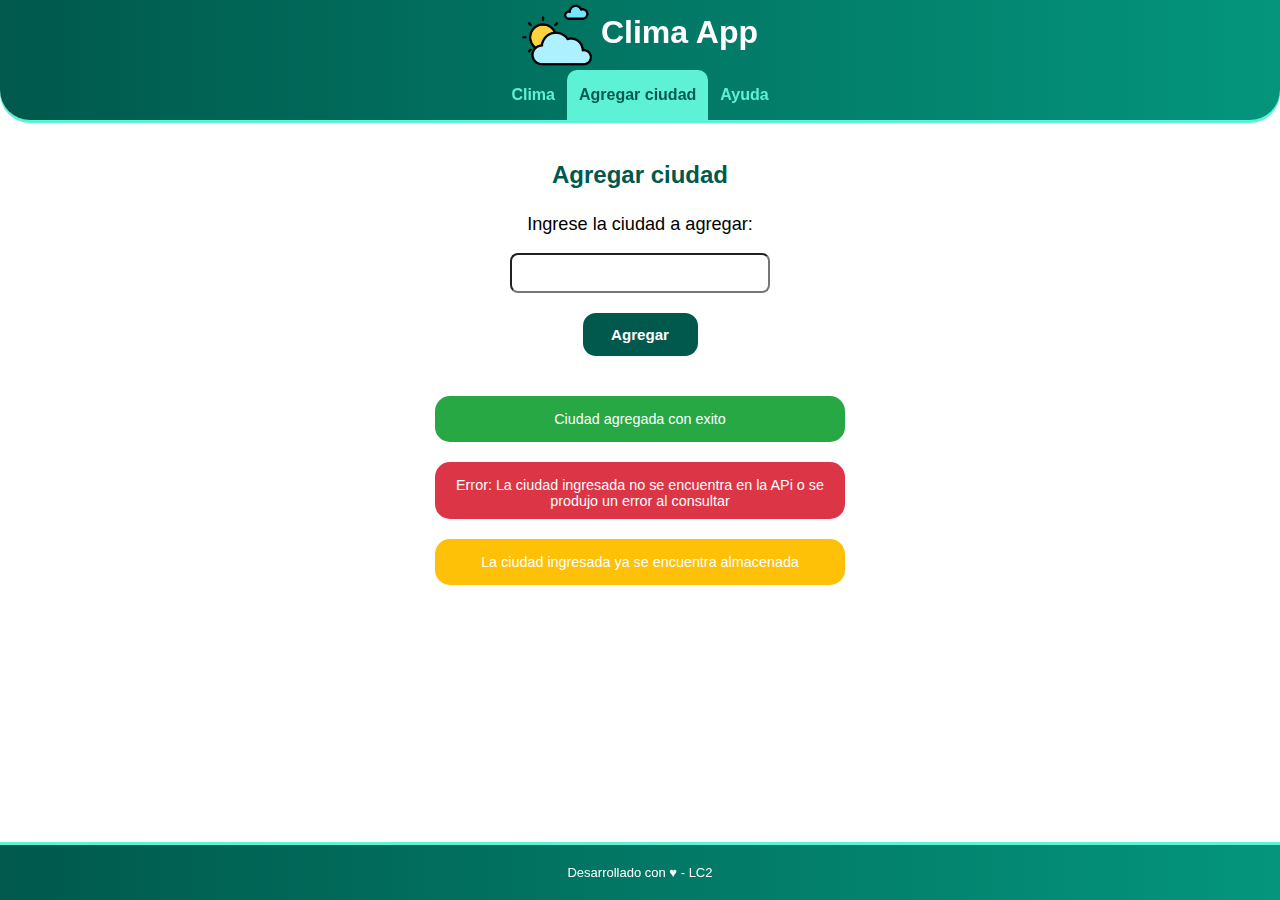
<file: add-city.html>
<!DOCTYPE html>
<html lang="es">

<head>
    <meta charset="UTF-8">
    <meta name="viewport" content="width=device-width, initial-scale=1.0">
    <title>Clima App</title>
    <!-- Estilos CSS -->
    <link rel="stylesheet" href="css/common.css">
    <link rel="stylesheet" href="css/pages/add-city.css">
    <link rel="shortcut icon" href="css/img/iconoClima.ico" type="image/x-icon">
</head>

<body>
    <header>
        <h1>
            <img src="css/img/nubes-y-sol.ico" alt="">
            <span>Clima App</span>
        </h1>
        <nav>
            <ul>
                <li><a href="./index.html">Clima</a></li>
                <li class="current-page"><a href="add-city.html">Agregar ciudad</a></li>
                <li><a href="help.html">Ayuda</a></li>
            </ul>
        </nav>
    </header>
    <!-- Contenido principal de la página -->
    <main>
        <h2>Agregar ciudad</h2>
        <section>
            <form action="">
                <label for="ciudad" style="font-size: 4.8mm;">Ingrese la ciudad a agregar:</label><br><br>
                <input class="ingreso_ciud" type="text" name="ciudad" id="ciudad" required >
                <br>
                <input type="button" value="Agregar" class="agregar_ciud">
            </form>
        </section>
        
        <div class="carteles">
            <div class="success">Ciudad agregada con exito</div>
            <div class="warning">Error: La ciudad ingresada no se encuentra en la APi o se produjo un error al consultar</div>
            <div class="error">La ciudad ingresada ya se encuentra almacenada</div>
        </div>

    </main>
    <footer>
        <p>
            Desarrollado con ♥ - LC2
        </p>
    </footer>
</body>

</html>
</file>
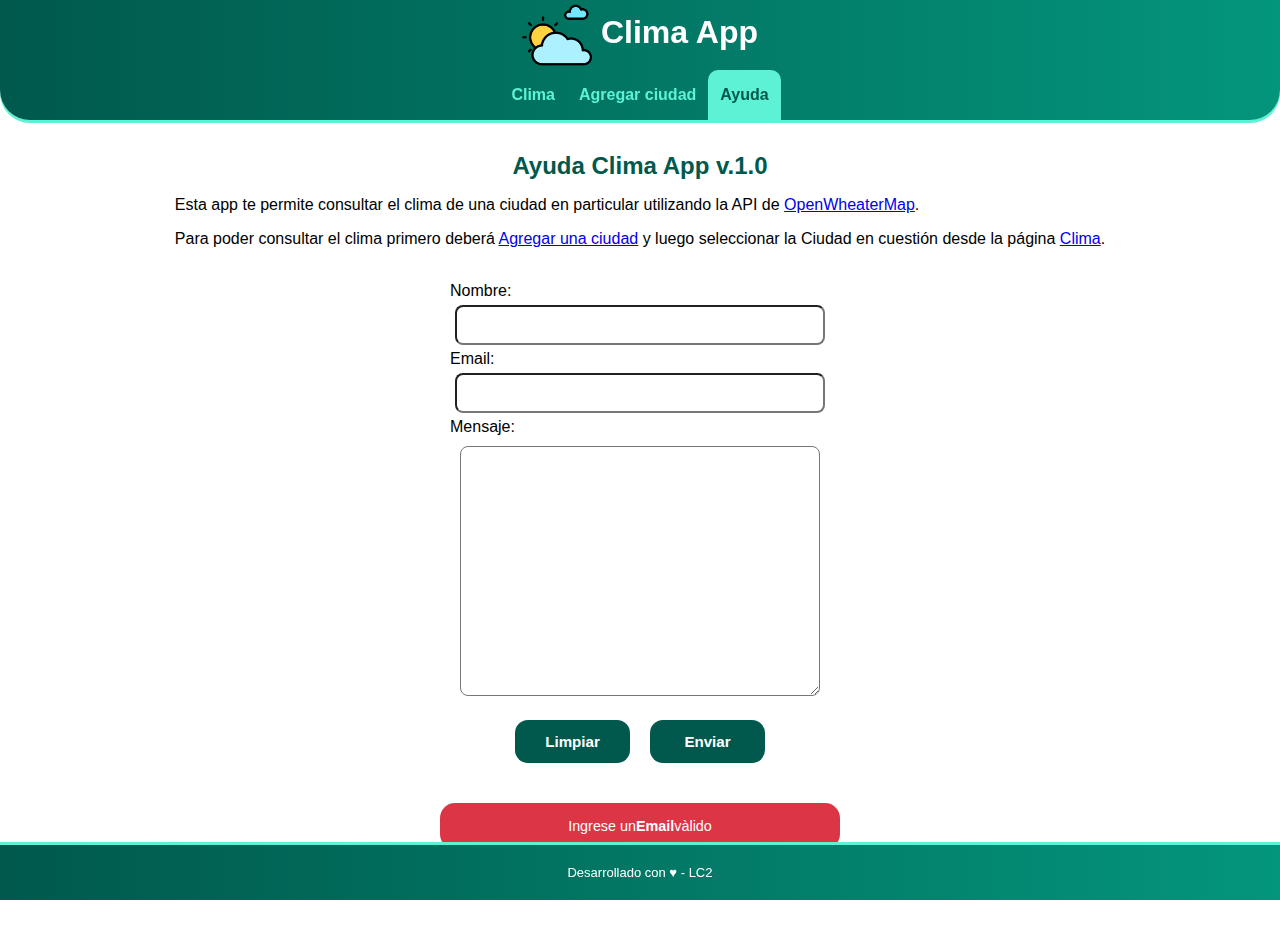
<file: help.html>
<!DOCTYPE html>
<html lang="es">

<head>
    <meta charset="UTF-8">
    <meta name="viewport" content="width=device-width, initial-scale=1.0">
    <title>Clima App</title>
    <!-- Estilos CSS -->
    <link rel="stylesheet" href="css/common.css">
    <link rel="stylesheet" href="css/pages/help.css">
    <link rel="shortcut icon" href="css/img/iconoClima.ico" type="image/x-icon">
</head>

<body>
    <header>
        <h1>
            <img src="css/img/nubes-y-sol.ico" alt="">
            <span>Clima App</span>
        </h1>
        <nav>
            <ul>
                <li><a href="./index.html">Clima</a></li>
                <li><a href="add-city.html">Agregar ciudad</a></li>
                <li class="current-page"><a href="help.html">Ayuda</a></li>
            </ul>
        </nav>
    </header>
    <!-- Contenido principal de la página -->
    <main>
        <h2>Ayuda Clima App v.1.0</h2>
        <p>Esta app te permite consultar el clima de una ciudad en particular utilizando la API de <a
                href="https://openweathermap.org/api" target="_blank">OpenWheaterMap</a>.</p>
        <p>Para poder consultar el clima primero deberá <a href="add-city.html">Agregar una ciudad</a> y luego seleccionar la
            Ciudad en
            cuestión desde la página <a href="index.html">Clima</a>.
        </p>    
        <br>
        <section>
           <form action="">
                <label for="nombre">Nombre:</label><br>
                <input class="nombre_email" type="text" name="nombre" id="nombre">
                <br>
                <label for="email">Email:</label><br>
                <input class="nombre_email" type="email" name="email" id="email">
                <br>
                Mensaje:<br><textarea class="texto" name="Mensaje"></textarea>
                <br>
                <div>
                <input class="boton" type="button" value="Limpiar">
                <input class="boton" type="button" value="Enviar"name="boton" id="boton">
                </div>
           </form>
        </section>
        <div>
            <p class="mensaje">Ingrese un <b>Email</b> vàlido</p>
        </div>
    </main> 
    <footer>
        <p>
            Desarrollado con ♥ - LC2
        </p>
    </footer>
</body>

</html>
</file>
<file: css/common.css>
* {
    box-sizing: border-box;
    margin: 0;
    padding: 0;
    font-family: 'Lucida Sans', 'Lucida Sans Regular', 'Lucida Grande', 'Lucida SansUnicode', Geneva, Verdana, sans-serif;
}

:root {
    /* Declaro variables CSS con colores principales */
    --color-theme: #00594c;
    --color-active: #5df2d6;
    --color-back-active: #04957d;
    --color-gradient: linear-gradient(to right, var(--color-theme),
            var(--color-back-active));
}

body {
    height: 100%;
    width: 100%;
    display: flex;
    justify-content: center;
    align-items: center;
}

ul {
    list-style: none;
    padding: 0;
    margin: 0;
}

button,
a {
    user-select: none;
    -webkit-user-select: none;
}

header {
    position: fixed;
    top: 0;
    width: 100%;
    background: var(--color-gradient);
    border-bottom-left-radius: 30px;
    border-bottom-right-radius: 30px;
    box-shadow: 0px 3px var(--color-active);
}

nav>ul {
    display: flex;
    justify-content: space-between;
    justify-content: center;
}

nav li {
    content: " ";
}

nav li a {
    display: block;
    padding: 16px 12px;
    text-align: center;
    text-decoration: none;
    font-size: 1em;
    font-weight: bold;
    color: var(--color-active);
}

nav li.current-page a {
    color: var(--color-theme);
    background-color: var(--color-active);
    pointer-events: none;
}

main {
    margin-top: 120px;
    overflow: auto;
    padding: 16px;
    padding-bottom: 60px;
    height: calc (100% - 120px);
}

h1 {
    text-align: center;
    margin:
        0;
    color: white;
}

h1>img {
    width: 70px;
    vertical-align: middle;
}

h2 {
    color: var(--color-theme);
    margin: 16px 0;
    text-align: center;
}

h3 {
    color: var(--color-theme);
    margin: 8px 0;
}

main section {
    display: flex;
    justify-content: space-around;
}

footer {
    position: fixed;
    bottom: 0px;
    background: var(--color-gradient);
    width: 100%;
    text-align: center;
    padding-top: 10px;
    padding-bottom: 10px;
    background-color: var(--color-theme);
    box-shadow: 0px -3px var(--color-active);
}

footer p {
    font-size: small;
    color: white;
}

main p {
    margin-bottom: 16px;
}

/* Media Query: Estilos a aplicar sólo en pantallas mayores a 400px */
@media (min-width: 400px) {
    main {
        padding-left: 10%;
        padding-right: 10%;
    }

    footer {
        padding-top: 20px;
        padding-bottom: 20px;
    }
}
</file>
<file: css/pages/add-city.css>
body {
    text-align: center;
}

h2 {
    margin: 25px;
}

main div {
    margin: 10px;
}

nav li.current-page a {
    border-top-left-radius: 10px;
    border-top-right-radius: 10px;
}

.agregar_ciud {
    background-color: var(--color-theme);
    border-radius: 13px; 
    border: none;
    width: 115px;
    height: 43px;
    color: white;
    margin: 20px;
    font-size: 4mm;
    font-weight: 700;
}

.ingreso_ciud {
    border-radius: 8px;
    width: 260px;
    height: 40px;
    text-align: center;
    font-size: 4mm;
}

.success {
    background-color: #28a745;
    border-radius: 15px; 
    border: none;
    width: 410px;
    height: 46px;
    color: white; 
    font-size: 3.8mm;
    padding: 15px 10px 15px 10px;
}

.warning {
    background-color: #dc3545;
    border-radius: 15px; 
    border: none;
    width: 410px;
    height: 57px;
    color: white;
    font-size: 3.8mm;
    padding: 15px 10px 15px 10px;
}

.error {
    background-color: #ffc107;
    border-radius: 15px; 
    border: none;
    width: 410px;
    height: 46px;
    color: white;
    font-size: 3.8mm;
    padding: 15px 10px 15px 10px;
}
    
.carteles {
    display: flex;
    flex-direction: column;
    align-items: center;
    justify-content: center;
}

/* Media Query: Estilos a aplicar sólo en pantallas mayores a 400px */
@media (min-width: 400px) {
    main {
        padding-left: 10%;
        padding-right: 10%;
    }

    footer {
        padding-top: 20px;
        padding-bottom: 20px;
    }
}
</file>
<file: css/pages/help.css>
nav li.current-page a {
    border-top-left-radius: 10px;
    border-top-right-radius: 10px;
}

main section div {
    display: flex;
    justify-content: center;
}

main div {
    display: flex;
    justify-content: center;
    align-items: center;
}

.boton{
    background-color: var(--color-theme);
    border-radius: 13px;
    border: none;
    width: 115px;
    height: 43px;
    color: white;
    justify-content: center;
    margin: 10px;
    font-size: 4mm;
    font-weight: 700;
}

.nombre_email {
    border-radius: 8px;
    width: 370px;
    height: 40px;
    text-align: center;
    margin: 5px;
    font-size: 4mm;
}

.texto {
    border-radius: 8px;
    width: 360px;
    height: 250px;
    text-align: center;
    margin: 10px;
    font-size: 4mm;
}

.mensaje {
    display: flex;
    justify-content: center;
    align-items: center;
    background-color: #dc3545;
    border-radius: 15px; 
    border: none;
    width: 400px;
    height: 46px;
    color: white;
    margin: 30px;
    font-size: 3.8mm;
}

/* Media Query: Estilos a aplicar sólo en pantallas mayores a 400px */
@media (min-width: 400px) {
    main {
        padding-left: 10%;
        padding-right: 10%;
    }

    footer {
        padding-top: 20px;
        padding-bottom: 20px;
    }
}
</file>
